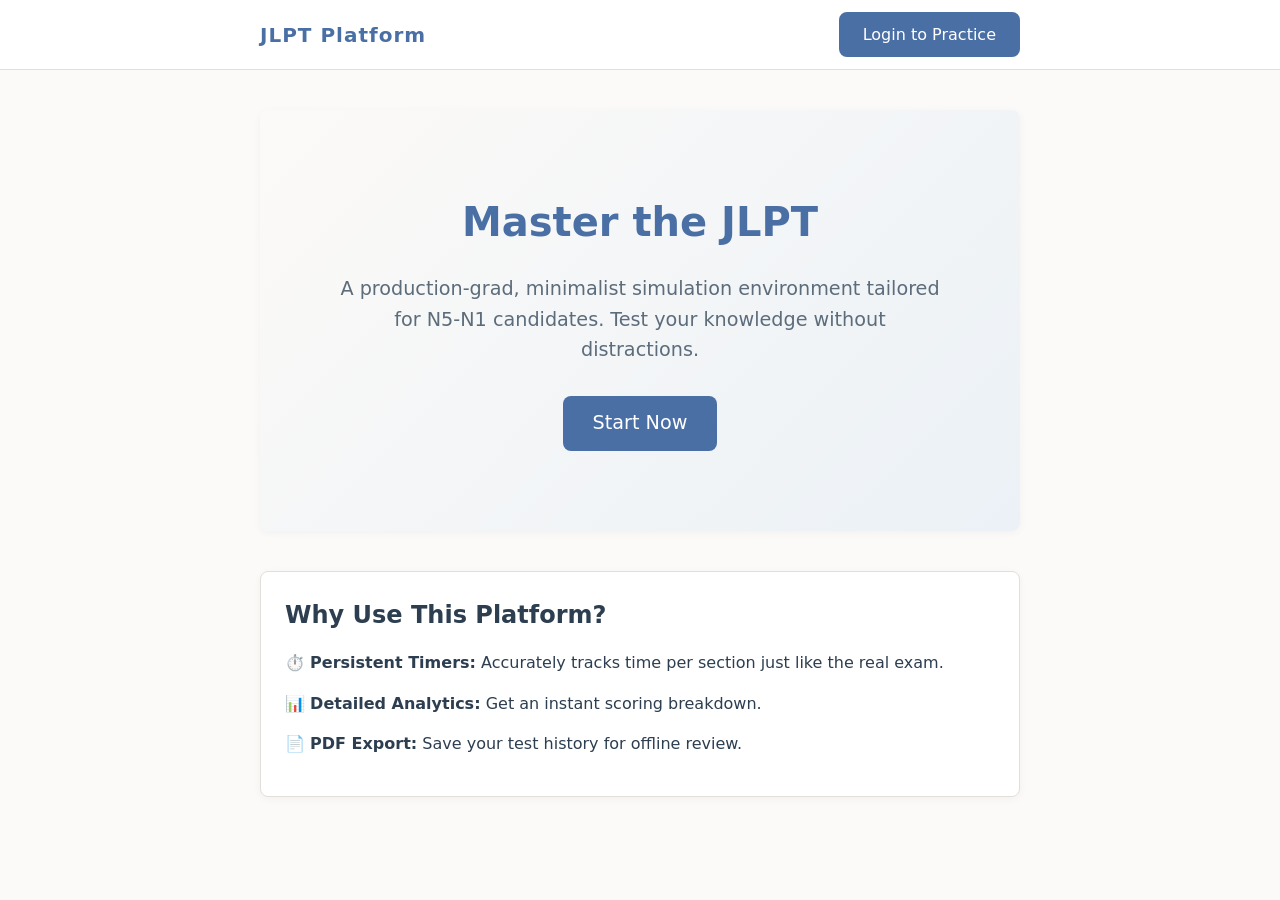
<file: jlpt-web/index.html>
<!DOCTYPE strict>
<html lang="en">

<head>
    <meta charset="UTF-8">
    <meta name="viewport" content="width=device-width, initial-scale=1.0">
    <title>JLPT Simulation Platform - Nihongo Mastery</title>
    <meta name="description" content="A fast, minimalist JLPT N5-N1 practice test simulator.">
    <link rel="stylesheet" href="assets/css/style.css">
    <style>
        .hero {
            text-align: center;
            padding: 80px 20px;
            background: linear-gradient(135deg, var(--bg-color) 0%, #ebf1f6 100%);
            border-radius: var(--border-radius);
            margin-top: 40px;
            box-shadow: var(--shadow-sm);
        }

        .hero h1 {
            font-size: 2.5rem;
            color: var(--primary-color);
            margin-bottom: 20px;
        }

        .hero p {
            font-size: 1.2rem;
            max-width: 600px;
            margin: 0 auto 30px;
        }
    </style>
</head>

<body>
    <header class="header">
        <div class="container">
            <div class="logo">JLPT Platform</div>
            <nav>
                <a href="login.html" class="btn btn-primary">Login to Practice</a>
            </nav>
        </div>
    </header>

    <main class="container">
        <section class="hero fade-in">
            <h1>Master the JLPT</h1>
            <p>A production-grad, minimalist simulation environment tailored for N5-N1 candidates. Test your knowledge
                without distractions.</p>
            <a href="login.html" class="btn btn-primary" style="font-size: 1.2rem; padding: 12px 30px;">Start Now</a>
        </section>

        <section class="card fade-in" style="margin-top: 40px; animation-delay: 0.2s">
            <h2>Why Use This Platform?</h2>
            <ul style="list-style: none; margin-left: 0;">
                <li style="margin-bottom: 15px;">⏱️ <strong>Persistent Timers:</strong> Accurately tracks time per
                    section just like the real exam.</li>
                <li style="margin-bottom: 15px;">📊 <strong>Detailed Analytics:</strong> Get an instant scoring
                    breakdown.</li>
                <li style="margin-bottom: 15px;">📄 <strong>PDF Export:</strong> Save your test history for offline
                    review.</li>
            </ul>
        </section>
    </main>
</body>

</html>
</file>
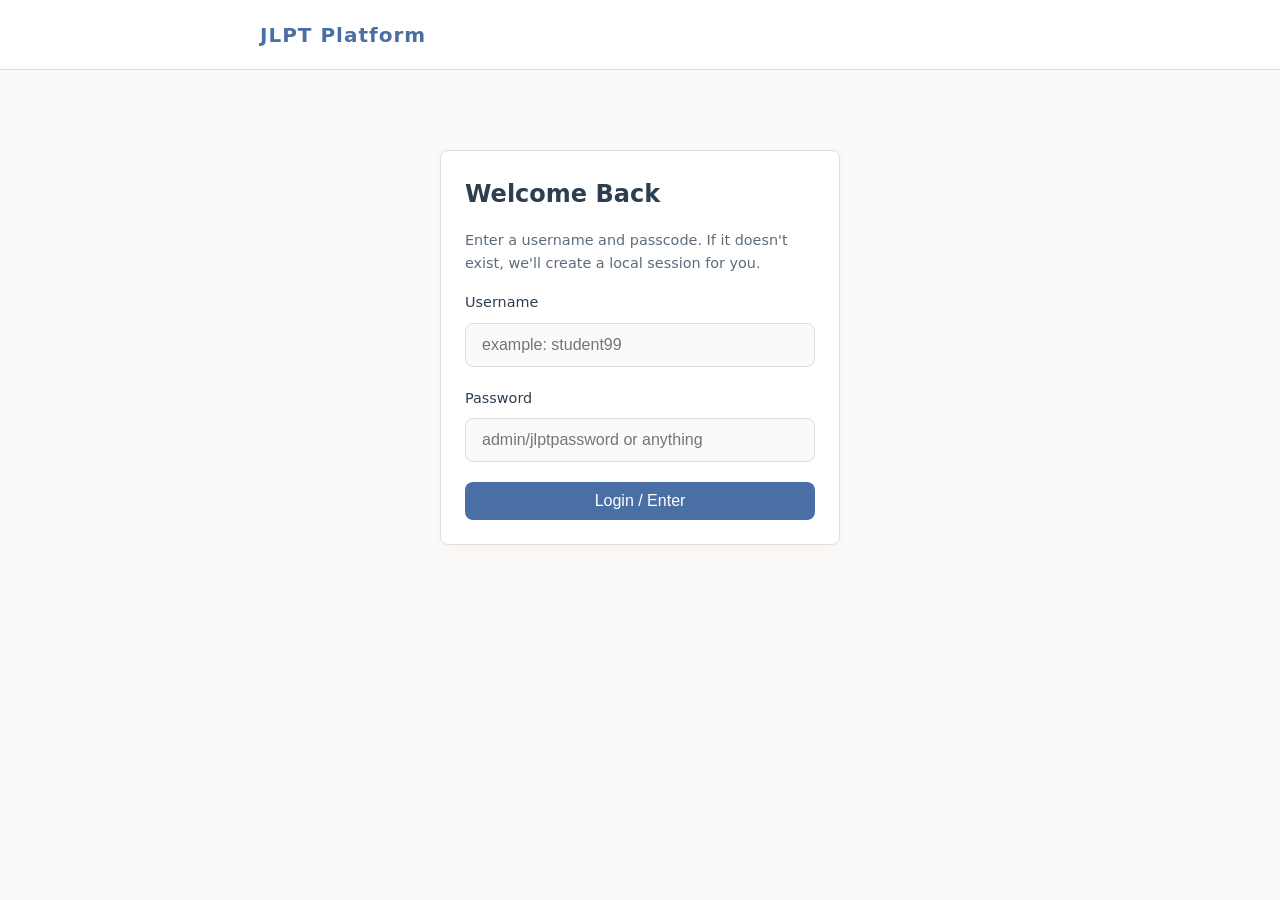
<file: jlpt-web/dashboard.html>
<!DOCTYPE strict>
<html lang="en">
<head>
    <meta charset="UTF-8">
    <meta name="viewport" content="width=device-width, initial-scale=1.0">
    <title>Dashboard - JLPT Simulation</title>
    <link rel="stylesheet" href="assets/css/style.css">
    <style>
        .levels-grid {
            display: grid;
            grid-template-columns: repeat(auto-fit, minmax(250px, 1fr));
            gap: 20px;
            margin-top: 20px;
        }
        .level-card {
            cursor: pointer;
            text-align: center;
        }
        .level-card h3 {
            font-size: 2rem;
            color: var(--primary-color);
            margin-bottom: 10px;
        }
        .nav-menu {
            display: none;
            position: absolute;
            top: var(--header-height);
            right: 20px;
            background: var(--card-bg);
            border: 1px solid var(--border-color);
            border-radius: var(--border-radius);
            box-shadow: var(--shadow-md);
            width: 200px;
            flex-direction: column;
            z-index: 200;
        }
        .nav-menu.active {
            display: flex;
        }
        .nav-menu a {
            padding: 15px 20px;
            color: var(--text-primary);
            border-bottom: 1px solid var(--border-color);
        }
        .nav-menu a:last-child {
            border-bottom: none;
        }
        .nav-menu a:hover {
            background: #f5f5f5;
        }
        .history-list {
            list-style: none;
            padding: 0;
            margin-top: 15px;
        }
        .history-item {
            display: flex;
            justify-content: space-between;
            padding: 10px 0;
            border-bottom: 1px solid #eee;
        }
        .history-item:last-child { border-bottom: none; }
    </style>
</head>
<body>
    <header class="header">
        <div class="container">
            <a href="dashboard.html" class="logo">Dashboard</a>
            <button class="menu-btn" id="menuToggle">☰</button>
            <nav class="nav-menu" id="navMenu">
                <a href="index.html">Home</a>
                <a href="#" id="logoutBtn">Logout</a>
                <a href="#" id="howToRegBtn">How to Register</a>
                <a href="#">About</a>
            </nav>
        </div>
    </header>

    <main class="container">
        <div class="card fade-in" style="margin-top: 40px;">
            <h2 id="welcomeText">Welcome</h2>
            <p>Select a JLPT level to begin your practice test. The timer will start immediately.</p>
            
            <div class="levels-grid">
                <div class="card level-card" data-level="N5">
                    <h3>N5</h3>
                    <p>Easy</p>
                    <small>95 Qs • 120 mins</small>
                </div>
                <div class="card level-card" data-level="N4">
                    <h3>N4</h3>
                    <p>Lower Intermediate</p>
                    <small>100 Qs • 125 mins</small>
                </div>
                <div class="card level-card" data-level="N3">
                    <h3>N3</h3>
                    <p>Intermediate</p>
                    <small>130 Qs • 130 mins</small>
                </div>
                <div class="card level-card" data-level="N2">
                    <h3>N2</h3>
                    <p>Upper Intermediate</p>
                    <small>135 Qs • 140 mins</small>
                </div>
                <div class="card level-card" data-level="N1">
                    <h3>N1</h3>
                    <p>Advanced</p>
                    <small>140 Qs • 150 mins</small>
                </div>
            </div>
        </div>

        <div class="card fade-in" style="animation-delay: 0.2s;">
            <h2>Test History (Last 24h)</h2>
            <ul class="history-list" id="historyList">
                <li>No history yet.</li>
            </ul>
        </div>
    </main>

    <script src="assets/js/dashboard.js"></script>
</body>
</html>
</file>
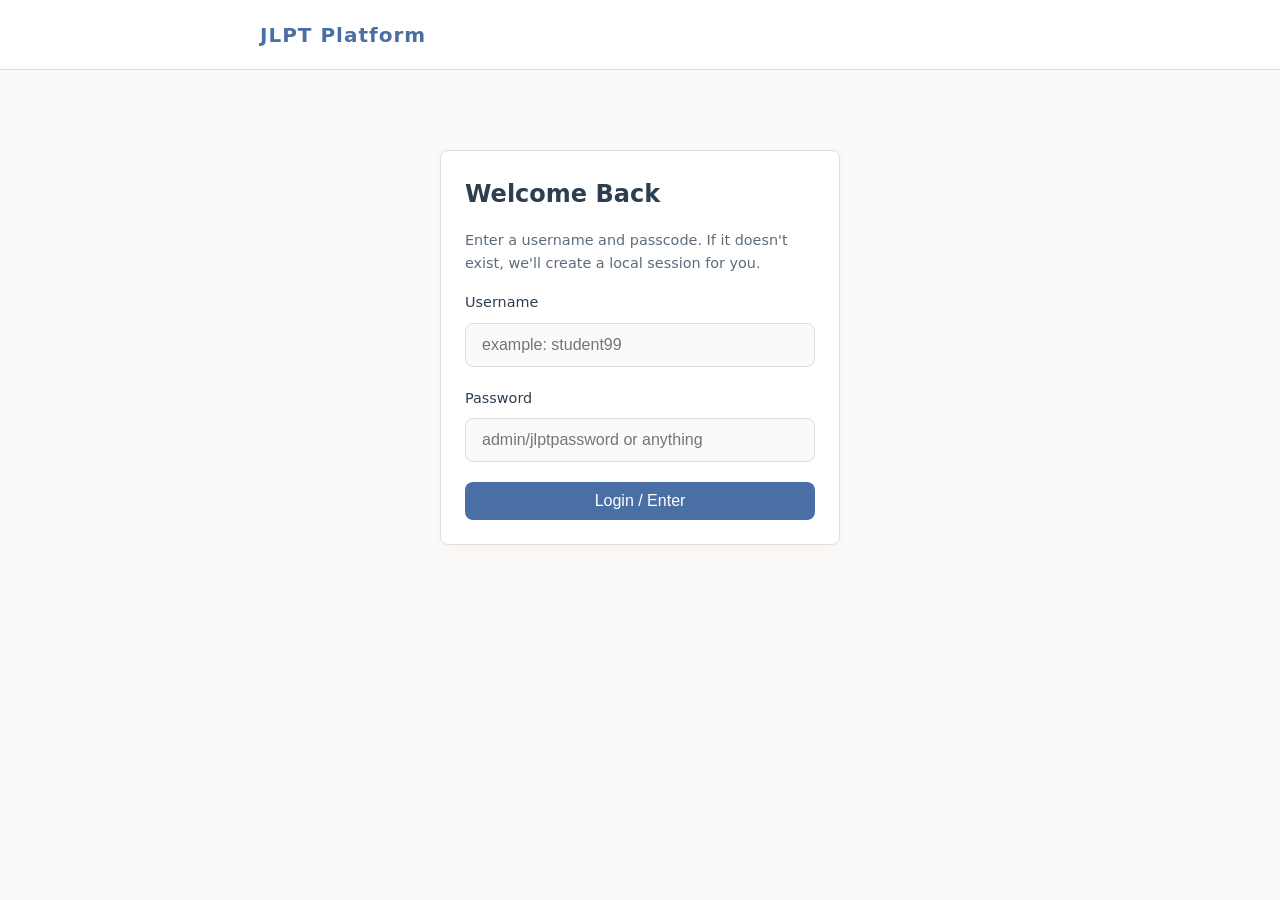
<file: jlpt-web/login.html>
<!DOCTYPE strict>
<html lang="en">
<head>
    <meta charset="UTF-8">
    <meta name="viewport" content="width=device-width, initial-scale=1.0">
    <title>Login - JLPT Simulation</title>
    <meta name="description" content="Login or register locally to your JLPT practice simulator.">
    <link rel="stylesheet" href="assets/css/style.css">
    <style>
        .login-container {
            max-width: 400px;
            margin: 80px auto;
        }
        .error-msg {
            color: var(--danger-color);
            margin-bottom: 15px;
            display: none;
            font-size: 0.9em;
        }
    </style>
</head>
<body>
    <header class="header">
        <div class="container">
            <a href="index.html" class="logo">JLPT Platform</a>
        </div>
    </header>

    <main class="container">
        <div class="login-container card fade-in">
            <h2>Welcome Back</h2>
            <p style="font-size: 0.9rem">Enter a username and passcode. If it doesn't exist, we'll create a local session for you.</p>
            
            <div class="error-msg" id="errorMsg"></div>
            
            <form id="loginForm">
                <div class="form-group">
                    <label for="username">Username</label>
                    <input type="text" id="username" class="form-control" required placeholder="example: student99">
                </div>
                <div class="form-group">
                    <label for="password">Password</label>
                    <input type="password" id="password" class="form-control" required placeholder="admin/jlptpassword or anything">
                </div>
                <button type="submit" class="btn btn-primary" style="width: 100%;">Login / Enter</button>
            </form>
        </div>
    </main>

    <script src="assets/js/auth.js"></script>
</body>
</html>
</file>
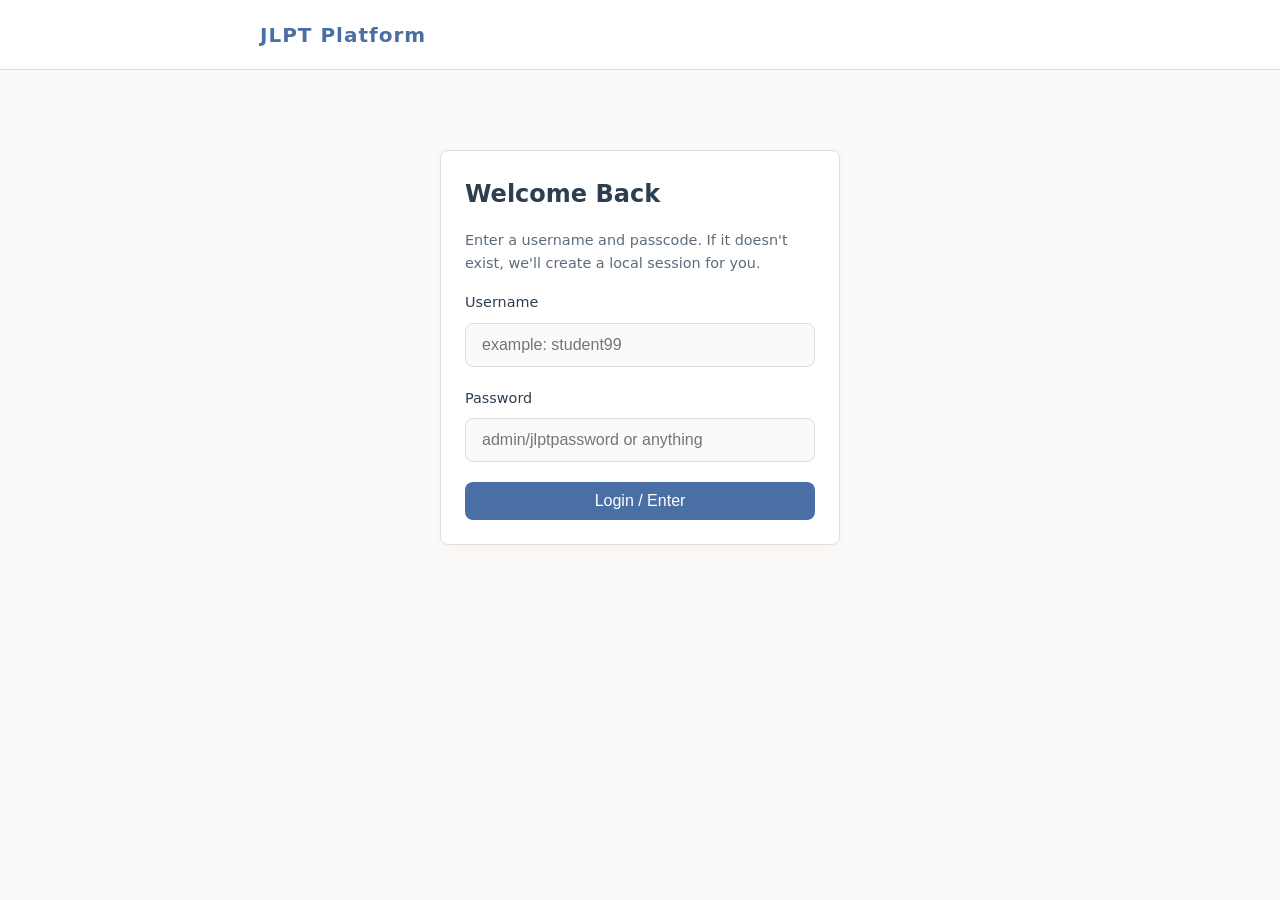
<file: jlpt-web/test.html>
<!DOCTYPE strict>
<html lang="en">
<head>
    <meta charset="UTF-8">
    <meta name="viewport" content="width=device-width, initial-scale=1.0">
    <title>JLPT Test Environment</title>
    <link rel="stylesheet" href="assets/css/style.css">
    <style>
        .test-header {
            display: flex;
            justify-content: space-between;
            align-items: center;
        }
        .timer-badge {
            background: var(--danger-color);
            color: #fff;
            padding: 8px 16px;
            border-radius: 20px;
            font-weight: 600;
            letter-spacing: 1px;
            position: sticky;
            top: 15px;
        }
        .question-block {
            margin-bottom: 40px;
            padding-bottom: 20px;
            border-bottom: 1px dashed var(--border-color);
        }
        .question-text {
            font-size: 1.1rem;
            margin-bottom: 15px;
            font-weight: 500;
        }
        .options-list {
            list-style: none;
            padding: 0;
        }
        .option-item {
            margin-bottom: 10px;
        }
        .option-label {
            display: flex;
            align-items: center;
            cursor: pointer;
            padding: 10px;
            border: 1px solid var(--border-color);
            border-radius: var(--border-radius);
            transition: all 0.2s ease;
        }
        .option-label:hover {
            background-color: #f7f9fc;
            border-color: var(--primary-color);
        }
        .option-label input[type="radio"] {
            margin-right: 15px;
            transform: scale(1.2);
            accent-color: var(--primary-color);
        }
        .pagination-controls {
            display: flex;
            justify-content: space-between;
            align-items: center;
            margin-top: 30px;
            padding-top: 20px;
        }
        .progress-indicator {
            font-weight: 500;
            color: var(--text-secondary);
        }
        
        /* Lazy Loading Audio UI */
        .audio-wrapper {
            display: flex;
            align-items: center;
            gap: 10px;
            background: #f8f9fa;
            padding: 12px 16px;
            border: 1px solid var(--border-color);
            border-radius: var(--border-radius);
            width: fit-content;
            margin-bottom: 15px;
        }
        .audio-play-btn {
            background: var(--primary-color);
            color: white;
            border: none;
            border-radius: 50%;
            width: 40px;
            height: 40px;
            cursor: pointer;
            display: flex;
            align-items: center;
            justify-content: center;
        }
        .audio-play-btn:disabled {
            background: #ccc;
            cursor: not-allowed;
        }
    </style>
</head>
<body>
    <header class="header">
        <div class="container test-header">
            <div class="logo" id="levelIndicator">JLPT</div>
            <div class="timer-badge" id="timerBadge">00:00:00</div>
        </div>
    </header>

    <main class="container">
        <!-- Anti cheat warning -->
        <div id="cheatWarning" class="card" style="display:none; background: #fff3f3; border-color: var(--danger-color); color: var(--danger-color);">
            <strong>Warning:</strong> Switching tabs is detected. Please stay focused on the test.
        </div>

        <div class="card" id="testContainer">
            <div id="loadingIndicator">Loading questions...</div>
            <div id="questionWrapper"></div>
            
            <div class="pagination-controls">
                <button class="btn btn-outline" id="prevBtn" style="display:none;">Previous</button>
                <div class="progress-indicator" id="progressIndicator">Page 1 / 1</div>
                <button class="btn btn-primary" id="nextBtn" style="display:none;">Next</button>
                <button class="btn btn-success" id="submitBtn" style="display:none; background: var(--success-color); color:#fff; border:none;">Submit Test</button>
            </div>
        </div>
    </main>

    <script src="assets/js/test.js"></script>
</body>
</html>
</file>
<file: jlpt-web/assets/css/style.css>
:root {
  /* Color Palette - Calor Minimalist / Japanese Inspired */
  --bg-color: #fcfaf8; /* Warm off-white */
  --text-primary: #2c3e50; /* Deep Ink */
  --text-secondary: #5c6c7b;
  --accent-color: #8fbc8f; /* Bamboo Green */
  --accent-hover: #74a074;
  --primary-color: #4a6fa5; /* Calm Ocean Blue */
  --primary-hover: #3b5883;
  --danger-color: #d97b7b; /* Muted Red */
  --success-color: #8ebd8e; 
  --border-color: #e2dfda;
  --card-bg: #ffffff;
  
  /* Typography */
  --font-family: 'Inter', system-ui, -apple-system, sans-serif;
  --font-size-base: 16px;
  
  /* Layout */
  --border-radius: 8px;
  --shadow-sm: 0 2px 8px rgba(0,0,0,0.04);
  --shadow-md: 0 4px 12px rgba(0,0,0,0.08);
  --max-width: 800px;
  --header-height: 70px;
}

* {
  margin: 0;
  padding: 0;
  box-sizing: border-box;
}

body {
  font-family: var(--font-family);
  background-color: var(--bg-color);
  color: var(--text-primary);
  line-height: 1.6;
  -webkit-font-smoothing: antialiased;
}

.container {
  max-width: var(--max-width);
  margin: 0 auto;
  padding: 0 20px;
}

/* Typography elements */
h1, h2, h3, h4 {
  font-weight: 600;
  color: var(--text-primary);
  margin-bottom: 1rem;
}

p {
  margin-bottom: 1rem;
  color: var(--text-secondary);
}

a {
  color: var(--primary-color);
  text-decoration: none;
  transition: color 0.2s ease;
}

a:hover {
  color: var(--primary-hover);
}

/* Form & UI Elements */
.btn {
  display: inline-block;
  padding: 10px 24px;
  font-size: 1rem;
  font-weight: 500;
  border-radius: var(--border-radius);
  border: none;
  cursor: pointer;
  transition: all 0.2s ease;
  text-align: center;
}

.btn-primary {
  background-color: var(--primary-color);
  color: white;
}

.btn-primary:hover {
  background-color: var(--primary-hover);
  transform: translateY(-1px);
}

.btn-outline {
  background-color: transparent;
  border: 1px solid var(--primary-color);
  color: var(--primary-color);
}

.btn-outline:hover {
  background-color: var(--primary-color);
  color: white;
}

.btn:disabled {
  opacity: 0.6;
  cursor: not-allowed;
  transform: none;
}

.card {
  background: var(--card-bg);
  border-radius: var(--border-radius);
  padding: 24px;
  box-shadow: var(--shadow-sm);
  margin-bottom: 24px;
  border: 1px solid var(--border-color);
  transition: box-shadow 0.3s ease;
}

.card:hover {
  box-shadow: var(--shadow-md);
}

.form-group {
  margin-bottom: 20px;
}

.form-group label {
  display: block;
  margin-bottom: 8px;
  font-weight: 500;
  font-size: 0.9em;
}

.form-control {
  width: 100%;
  padding: 12px 16px;
  border: 1px solid var(--border-color);
  border-radius: var(--border-radius);
  font-size: 1rem;
  background-color: #fafafa;
  transition: border-color 0.2s ease, box-shadow 0.2s ease;
}

.form-control:focus {
  outline: none;
  border-color: var(--primary-color);
  box-shadow: 0 0 0 3px rgba(74, 111, 165, 0.1);
  background-color: #fff;
}

/* Header & Hamburger */
.header {
  height: var(--header-height);
  background: var(--card-bg);
  border-bottom: 1px solid var(--border-color);
  display: flex;
  align-items: center;
  position: sticky;
  top: 0;
  z-index: 100;
}

.header .container {
  display: flex;
  justify-content: space-between;
  align-items: center;
  width: 100%;
}

.logo {
  font-size: 1.25rem;
  font-weight: 700;
  letter-spacing: 1px;
  color: var(--primary-color);
}

/* Menu classes */
.menu-btn {
  background: none;
  border: none;
  font-size: 1.5rem;
  cursor: pointer;
  color: var(--text-primary);
}

/* Media placeholers */
.media-placeholder {
  width: 100%;
  background: #f0f0f0;
  border-radius: var(--border-radius);
  display: flex;
  justify-content: center;
  align-items: center;
  color: #999;
  font-size: 0.9rem;
  margin-bottom: 15px;
  position: relative;
  overflow: hidden;
}

.image-placeholder {
  aspect-ratio: 16 / 9;
}

.audio-placeholder {
  height: 60px;
  display: flex;
  gap: 15px;
  padding: 0 20px;
  justify-content: flex-start;
  border: 1px solid var(--border-color);
  background: var(--card-bg);
}

.fade-in {
  animation: fadeIn 0.5s ease forwards;
}

@keyframes fadeIn {
  from { opacity: 0; }
  to { opacity: 1; }
}

/* Responsive */
@media (max-width: 600px) {
  .container {
    padding: 0 15px;
  }
}
</file>
